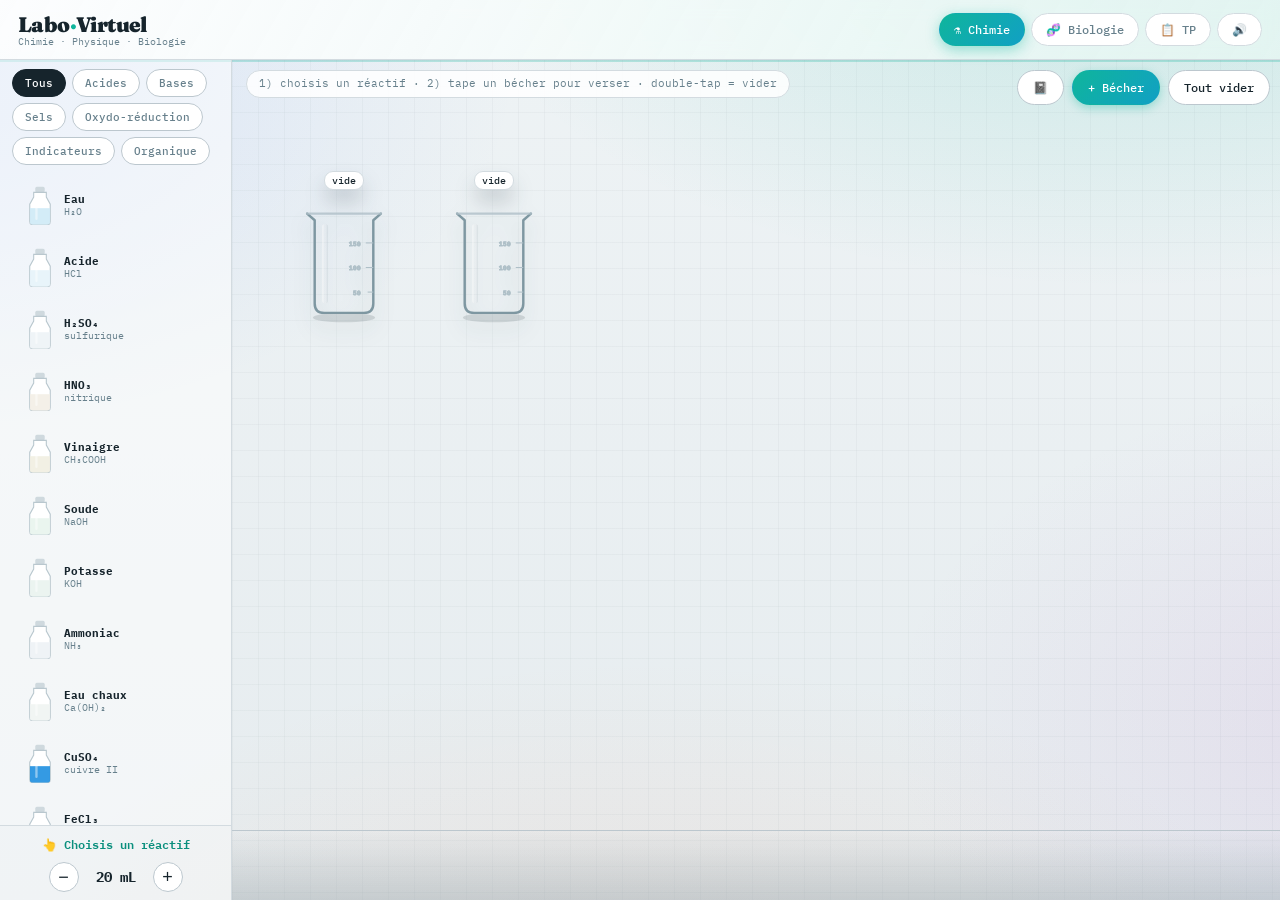
<file: kraklab.html>
<!DOCTYPE html>
<html lang="fr">
<head>
    <meta charset="UTF-8">
    <meta name="viewport" content="width=device-width, initial-scale=1.0, maximum-scale=1.0, user-scalable=no">
    <title>Labo Virtuel · Deviens chimiste</title>
    <link rel="preconnect" href="https://fonts.googleapis.com">
    <link rel="preconnect" href="https://fonts.gstatic.com" crossorigin>
    <link href="https://fonts.googleapis.com/css2?family=Fraunces:opsz,wght@9..144,600;9..144,900&family=IBM+Plex+Mono:wght@400;500;600&display=swap" rel="stylesheet">
    
    <link rel="stylesheet" href="kraklab.css">
</head>
<body>
    <header>
        <div><h1>Labo<span class="dot">·</span>Virtuel</h1><div class="sub">Chimie · Physique · Biologie</div></div>
        <div class="tabs">
            <button class="tab active" data-v="chimie">⚗️ Chimie</button>
            <button class="tab" data-v="bio">🧬 Biologie</button>
            <button class="tab" data-v="tp">📋 TP</button>
            <button class="tab" id="mute" onclick="toggleMute()" title="Son">🔊</button>
        </div>
    </header>
    <main>
        <section class="view active" id="chimie">
            <div class="chem-left">
                <div class="catbar" id="catbar"></div>
                <div class="shelf" id="shelf"></div>
                <div class="ctrl">
                    <span class="selbox" id="selName">👆 Choisis un réactif</span>
                    <div class="stepper"><button id="minus">−</button><b id="vol">20 mL</b><button id="plus">+</button></div>
                </div>
            </div>
            <div class="bench" id="bench">
                <div class="grid"></div><div class="floor"></div>
                <div class="hint">1) choisis un réactif · 2) tape un bécher pour verser · double-tap = vider</div>
                <div class="toolbar">
                    <button class="btn" id="jtoggle" title="Observations">📓</button>
                    <button class="btn dark" id="addBeaker">+ Bécher</button>
                    <button class="btn" id="reset">Tout vider</button>
                </div>
                <div class="journal" id="journalBox" style="display:none">
                    <h3>📓 Observations<button id="jclose" title="Fermer">✕</button></h3>
                    <div class="jlist" id="jlist"><div class="jempty">Aucune réaction…</div></div>
                </div>
            </div>
        </section>

        <section class="view" id="electro">
            <div class="desc"><b>Monte ton circuit !</b> Relie la pile aux électrodes en passant par l'interrupteur (et l'ampoule si tu veux). Tire un fil d'une borne à une autre. Touche un fil pour l'enlever.</div>
            <div class="row">
                <div class="seg" id="elyte"><button class="on" data-e="salt">Eau salée</button><button data-e="pure">Eau pure</button></div>
                <button class="btn" id="clearW">✂️ Couper les fils</button>
            </div>
            <div id="board"></div>
            <div class="readout" id="eread">Circuit ouvert — relie les composants.</div>
            <div class="row">
                <button class="btn" id="testH">🔥 Tester H₂</button>
                <button class="btn" id="testO">🔥 Tester O₂</button>
            </div>
        </section>

        <section class="view" id="synth">
            <div class="desc"><b>Tests des gaz & synthèse de l'eau</b> — choisis le gaz, puis fais glisser la bûchette enflammée jusqu'à l'ouverture du tube.</div>
            <div class="card">
                <div class="seg" id="gasSel"><button class="on" data-g="h2">H₂ pur</button><button data-g="o2">O₂ pur</button><button data-g="mix">Mélange 2 H₂ + O₂</button></div>
                <div id="tubeStage">
                    <div class="flash" id="flash"></div>
                    <div id="gtube"><div id="gtubeLabel">H₂</div><div id="gtubeFill"></div><div id="waterDrops"></div></div>
                    <div id="match" title="bûchette enflammée"><div class="mstick"></div><div class="mflame" id="mflame">🔥</div></div>
                </div>
                <div class="readout" id="sread">Approche la bûchette de l'ouverture du tube…</div>
            </div>
        </section>

        <section class="view" id="combustion">
            <div class="desc"><b>Combustion du carbone</b> — le carbone brûle dans le dioxygène. Le gaz produit (CO₂) est conduit dans l'eau de chaux : observe.</div>
            <div class="card">
                <svg id="combScene" viewBox="0 0 320 250" width="300">
                    <rect x="24" y="70" width="120" height="160" rx="8" fill="rgba(127,200,240,.14)" stroke="#8ea7b1" stroke-width="2.5"/>
                    <text x="84" y="62" font-size="12" text-anchor="middle" fill="#3a6a85" font-family="'IBM Plex Mono',monospace">flacon O₂</text>
                    <rect x="60" y="208" width="48" height="16" rx="4" fill="#9aa6ab"/>
                    <g id="cFlame" opacity="0">
                        <path d="M84 150 q-16 26 0 44 q16 -18 0 -44 z" fill="#ff9a3c"/>
                        <path d="M84 158 q-9 18 0 32 q9 -12 0 -32 z" fill="#ffd23f"/>
                    </g>
                    <ellipse id="carbon" cx="84" cy="202" rx="22" ry="11" fill="#2a2a2a"/>
                    <path d="M144 96 q40 -36 70 0 l0 30" fill="none" stroke="#8ea7b1" stroke-width="3" stroke-linecap="round"/>
                    <rect x="232" y="120" width="46" height="120" rx="6" fill="rgba(255,255,255,.45)" stroke="#8ea7b1" stroke-width="2.5"/>
                    <clipPath id="limeC"><rect x="234" y="122" width="42" height="116" rx="5"/></clipPath>
                    <g clip-path="url(#limeC)">
                        <rect x="234" y="150" width="42" height="88" fill="#dbeef6"/>
                        <rect id="milk" x="234" y="150" width="42" height="88" fill="#f3f4f4" opacity="0"/>
                        <g id="cBub"></g>
                    </g>
                    <text x="255" y="252" font-size="10" text-anchor="middle" fill="#67808c" font-family="'IBM Plex Mono',monospace">eau de chaux</text>
                </svg>
                <div class="row">
                    <button class="btn dark" id="burnC">🔥 Enflammer le carbone</button>
                    <button class="btn" id="resetC">↺ Recommencer</button>
                </div>
                <div class="readout" id="cread">Le carbone (noir) attend dans le dioxygène.</div>
            </div>
        </section>

        <section class="view" id="bio">
            <div class="bioTabs">
                <button class="bioTab active" data-b="micro">🔬 Microscope</button>
                <button class="bioTab" data-b="anatomie">🫀 Anatomie</button>
                <button class="bioTab" data-b="plantes">🌿 Plantes</button>
                <button class="bioTab" data-b="dissection">🔪 Dissection</button>
                <button class="bioTab" data-b="experiments">⚡ Expériences</button>
                <button class="bioTab" data-b="photo">🌻 Photosynthèse</button>
                <button class="bioTab" data-b="osmose">💧 Osmose</button>
            </div>
            
            <div class="bioView active" id="micro">
                <div class="seg" id="sample"><button class="on" data-s="vegetal">🌿 Cellule végétale</button><button data-s="animal">🔵 Cellule animale</button><button data-s="sang">🩸 Sang</button></div>
                <div class="desc" id="microDesc">Touche un élément pour l'identifier. Règle le grossissement.</div>
                <div class="scope"><div class="scopeC" id="scopeC"></div><div class="tag" id="tag"></div></div>
                <div class="row"><span>Grossissement</span><input type="range" id="zoom" min="1" max="4" step="0.1" value="1.4"><b id="zlabel">×40</b></div>
            </div>

            <div class="bioView" id="photo">
                <div class="desc"><b>Photosynthèse</b> — <b>6 CO₂ + 6 H₂O + lumière → C₆H₁₂O₆ + 6 O₂</b>. Plus de lumière = plus de bulles d'O₂.</div>
                <div class="plant" id="plant">
                    <div class="sun" id="sun"></div><div class="stem"></div>
                    <div class="leaf" style="bottom:116px;left:calc(50% - 44px)"></div>
                    <div class="leaf" style="bottom:84px;left:calc(50% + 8px);transform:scaleX(-1)"></div>
                    <div class="leaf" style="bottom:146px;left:calc(50% + 2px)"></div><div class="soil"></div>
                </div>
                <div class="row"><span>☀️</span><input type="range" id="light" min="0" max="100" value="50"></div>
                <div class="readout" id="oread">Production O₂ : moyenne</div>
            </div>

            <div class="bioView" id="osmose">
                <div class="desc"><b>Expérience de Dutrochet (osmose)</b> — une membrane laisse passer l'eau mais pas le sucre. L'eau migre vers la solution la plus concentrée : le liquide <b>monte</b> dans le tube (endosmose).</div>
                <div class="osmo">
                    <svg viewBox="0 0 260 280" width="240">
                        <rect x="20" y="120" width="220" height="150" rx="8" fill="rgba(127,200,240,.18)" stroke="#8ea7b1" stroke-width="2.5"/>
                        <rect x="20" y="150" width="220" height="120" rx="6" fill="rgba(120,190,230,.35)"/>
                        <text x="200" y="262" font-size="10" fill="#67808c">eau pure</text>
                        <rect x="115" y="10" width="30" height="230" rx="4" fill="rgba(255,255,255,.5)" stroke="#8ea7b1" stroke-width="2"/>
                        <clipPath id="tubeC"><rect x="117" y="12" width="26" height="226" rx="3"/></clipPath>
                        <rect id="osLiq" x="117" y="150" width="26" height="88" fill="#d96fb0" clip-path="url(#tubeC)"/>
                        <ellipse cx="130" cy="240" rx="32" ry="14" fill="rgba(200,160,190,.5)" stroke="#b07ca0" stroke-width="2" stroke-dasharray="3 3"/>
                        <text x="130" y="244" font-size="8" fill="#7a4a6a" text-anchor="middle">membrane</text>
                        <g id="osArrows"></g>
                    </svg>
                </div>
                <div class="row"><span>🍯 Sucre dans le tube</span><input type="range" id="sugar" min="0" max="100" value="60"></div>
                <div class="readout" id="osread">Endosmose : l'eau entre, le niveau monte.</div>
            </div>

            <div class="bioView" id="anatomie">
                <div class="desc"><b>🫀 ANATOMIE EXPLORER</b> — Clique sur un animal pour explorer son système!</div>
                <div style="display:flex;flex-wrap:wrap;gap:8px;justify-content:center;padding:15px;margin:10px 0">
                    <button onclick="showAnimal('humain')" style="padding:10px 14px;border-radius:16px;background:var(--acc);color:#fff;border:none;cursor:pointer;font-weight:600">👨 Humain</button>
                    <button onclick="showAnimal('criquet')" style="padding:10px 14px;border-radius:16px;background:#fff;color:var(--muted);border:1px solid var(--line);cursor:pointer;font-weight:600">🦗 Criquet</button>
                    <button onclick="showAnimal('abeille')" style="padding:10px 14px;border-radius:16px;background:#fff;color:var(--muted);border:1px solid var(--line);cursor:pointer;font-weight:600">🐝 Abeille</button>
                    <button onclick="showAnimal('grenouille')" style="padding:10px 14px;border-radius:16px;background:#fff;color:var(--muted);border:1px solid var(--line);cursor:pointer;font-weight:600">🐸 Grenouille</button>
                    <button onclick="showAnimal('poisson')" style="padding:10px 14px;border-radius:16px;background:#fff;color:var(--muted);border:1px solid var(--line);cursor:pointer;font-weight:600">🐟 Poisson</button>
                    <button onclick="showAnimal('papillon')" style="padding:10px 14px;border-radius:16px;background:#fff;color:var(--muted);border:1px solid var(--line);cursor:pointer;font-weight:600">🦋 Papillon</button>
                    <button onclick="showAnimal('souris')" style="padding:10px 14px;border-radius:16px;background:#fff;color:var(--muted);border:1px solid var(--line);cursor:pointer;font-weight:600">🐭 Souris</button>
                    <button onclick="showAnimal('singe')" style="padding:10px 14px;border-radius:16px;background:#fff;color:var(--muted);border:1px solid var(--line);cursor:pointer;font-weight:600">🐵 Singe</button>
                </div>
                <div style="background:rgba(15,181,156,.1);padding:15px;border-radius:8px;font-size:12px;line-height:1.7;text-align:left" id="animalInfo">
                    <b>👨 HUMAIN</b><br><b>Systèmes:</b><br>• 🧠 <b>Nerveux:</b> Cerveau, Moelle épinière, Nerfs.<br>• ❤️ <b>Circulatoire:</b> Cœur, Artères, Veines.<br>• 🫖 <b>Digestif:</b> Estomac, Intestins, Foie.<br>• 💨 <b>Respiratoire:</b> Poumons, Trachée.
                </div>
            </div>

            <div class="bioView" id="plantes">
                <div class="desc"><b>🌿 STRUCTURE DES PLANTES</b> — 4 parties principales:</div>
                <div class="readout"><b>🍃 FEUILLE:</b> Photosynthèse, Stomates. <b>🌱 RACINE:</b> Absorption eau/minéraux. <b>🌸 FLEUR:</b> Reproduction. <b>🌾 GRAINE:</b> Germination.</div>
            </div>

            <div class="bioView" id="dissection">
                <div class="desc"><b>🔪 DISSECTION GRENOUILLE VIRTUELLE</b> — Clique sur les parties pour découper et explorer!</div>
                <div style="text-align:center;padding:20px;font-size:120px;cursor:pointer;user-select:none;margin:20px 0" id="frogDisplay" onclick="toggleFrogCut()">🐸</div>
                <div style="text-align:center;margin:15px 0">
                    <button onclick="dissectPart('head')" style="padding:8px 12px;margin:5px;border-radius:8px;background:rgba(239,77,82,.2);border:1px solid rgba(239,77,82,.5);cursor:pointer;font-size:12px">🧠 Tête/Cerveau</button>
                    <button onclick="dissectPart('heart')" style="padding:8px 12px;margin:5px;border-radius:8px;background:rgba(239,77,82,.2);border:1px solid rgba(239,77,82,.5);cursor:pointer;font-size:12px">❤️ Cœur (Rouge!)</button>
                    <button onclick="dissectPart('lungs')" style="padding:8px 12px;margin:5px;border-radius:8px;background:rgba(63,163,77,.2);border:1px solid rgba(63,163,77,.5);cursor:pointer;font-size:12px">💨 Poumons</button>
                    <button onclick="dissectPart('stomach')" style="padding:8px 12px;margin:5px;border-radius:8px;background:rgba(205,127,50,.2);border:1px solid rgba(205,127,50,.5);cursor:pointer;font-size:12px">🫖 Estomac</button>
                    <button onclick="dissectPart('liver')" style="padding:8px 12px;margin:5px;border-radius:8px;background:rgba(205,127,50,.2);border:1px solid rgba(205,127,50,.5);cursor:pointer;font-size:12px">🩸 Foie</button>
                </div>
                <div style="background:rgba(15,181,156,.1);padding:12px;border-radius:8px;margin-top:15px;font-size:12px;line-height:1.6;text-align:left" id="dissectionInfo">
                    <b>Instructions:</b> Clique sur la grenouille pour la découper! Puis clique sur chaque organe pour voir ses détails.
                </div>
            </div>

            <div class="bioView" id="experiments">
                <div class="desc"><b>⚡ EXPÉRIENCES INTERACTIVES</b> — Clique pour démarrer un test!</div>
                <div style="display:flex;flex-direction:column;gap:10px;padding:15px">
                    <button onclick="startExperiment('reflex')" style="padding:12px;border-radius:8px;background:rgba(239,77,82,.15);border:1px solid rgba(239,77,82,.5);cursor:pointer;font-weight:600;font-size:13px">🦵 TEST RÉFLEXE</button>
                    <button onclick="startExperiment('electro')" style="padding:12px;border-radius:8px;background:rgba(239,77,82,.15);border:1px solid rgba(239,77,82,.5);cursor:pointer;font-weight:600;font-size:13px">⚡ ÉLECTROCUTION (Simulation)</button>
                    <button onclick="startExperiment('photo')" style="padding:12px;border-radius:8px;background:rgba(63,163,77,.15);border:1px solid rgba(63,163,77,.5);cursor:pointer;font-weight:600;font-size:13px">🌻 PHOTOTROPISME</button>
                </div>
                <div style="background:rgba(15,181,156,.1);padding:15px;border-radius:8px;font-size:12px;line-height:1.7;text-align:center" id="expResult">
                    <b>Sélectionne une expérience pour commencer!</b>
                </div>
            </div>
        </section>

        <section class="view" id="tp">
            <div id="tpList" style="width:100%;max-width:560px;display:flex;flex-direction:column;gap:14px;"></div>
            <div id="tpDetail" style="display:none;width:100%;max-width:560px;"></div>
        </section>
    </main>

    <script src="kraklab.js"></script>
</body>
</html>
</file>
<file: kraklab.css>
:root {
  --bg: #eaeef1; --panel: #fff; --line: #d3dbe0; --line2: #bcc7ce; --ink: #16242c; --muted: #67808c;
  --acc: #0fb59c; --acc2: #0a8f7d; --hot: #ef4d52; --leaf: #3fa34d; --cu: #cd7f32;
}
* { box-sizing: border-box; -webkit-tap-highlight-color: transparent; }
html, body { margin: 0; height: 100%; overflow: hidden; }
body {
  font-family: 'IBM Plex Mono', monospace; color: var(--ink); user-select: none; touch-action: manipulation;
  display: flex; flex-direction: column; height: 100dvh;
  background:
    radial-gradient(680px 360px at 88% -8%, rgba(15,181,156,.18), transparent),
    radial-gradient(620px 360px at -8% 8%, rgba(94,140,255,.16), transparent),
    radial-gradient(700px 420px at 50% 120%, rgba(255,138,80,.12), transparent),
    radial-gradient(520px 340px at 110% 80%, rgba(186,104,200,.12), transparent),
    linear-gradient(180deg, #eef3f5, #e6ecef);
}
header {
  padding: 11px 18px; display: flex; align-items: center; gap: 14px; flex-wrap: wrap;
  background: linear-gradient(120deg, rgba(255,255,255,.9), rgba(231,247,243,.75)); backdrop-filter: blur(8px);
  border-bottom: 1px solid var(--line); box-shadow: 0 2px 0 rgba(15,181,156,.25);
}
h1 { font-family: 'Fraunces', serif; font-weight: 900; font-size: 21px; margin: 0; letter-spacing: -.6px; }
h1 .dot { color: var(--acc); }
.sub { font-size: 10px; color: var(--muted); margin-top: -2px; }
.tabs { display: flex; gap: 6px; margin-left: auto; flex-wrap: wrap; }
.tab {
  font: inherit; font-size: 12px; background: #fff; color: var(--muted); border: 1px solid var(--line);
  padding: 8px 14px; border-radius: 30px; cursor: pointer; transition: .18s; font-weight: 500;
}
.tab:hover { transform: translateY(-1px); }
.tab.active { background: linear-gradient(135deg, #0fb59c, #11a0c4); color: #fff; border-color: transparent; box-shadow: 0 4px 14px rgba(15,181,156,.4); }
main { flex: 1; position: relative; overflow: hidden; }
.view { position: absolute; inset: 0; display: none; }
.view.active { display: flex; animation: fadein .35s ease; }
@keyframes fadein { from { opacity: 0; transform: translateY(8px) } to { opacity: 1; transform: none } }
.desc { font-size: 12.5px; color: var(--muted); max-width: 500px; text-align: center; line-height: 1.6; }
.desc b { color: var(--ink); }
.readout { font-size: 13px; color: var(--acc2); text-align: center; min-height: 20px; font-weight: 600; }
.btn {
  font: inherit; font-size: 12px; background: #fff; color: var(--ink); border: 1px solid var(--line2);
  padding: 9px 15px; border-radius: 24px; cursor: pointer; font-weight: 500;
}
.btn:active { transform: scale(.95); }
.btn.dark { background: linear-gradient(135deg, #0fb59c, #11a0c4); color: #fff; border-color: transparent; box-shadow: 0 3px 10px rgba(15,181,156,.35); }
.row { display: flex; gap: 8px; flex-wrap: wrap; justify-content: center; align-items: center; }

/* ===== CHIMIE ===== */
#chimie { flex-direction: column; }
.shelf { display: flex; gap: 5px; padding: 10px 12px; overflow-x: auto; border-bottom: 1px solid var(--line); background: rgba(255,255,255,.55); }
.reagent { flex: 0 0 auto; width: 54px; text-align: center; cursor: grab; }
.reagent:active { transform: translateY(2px); }
.catbar { display: flex; gap: 6px; padding: 9px 12px 4px; overflow-x: auto; background: rgba(255,255,255,.5); touch-action: pan-x; }
.catchip {
  flex: 0 0 auto; font: inherit; font-size: 11px; border: 1px solid var(--line2); background: #fff; color: var(--muted);
  padding: 6px 12px; border-radius: 18px; cursor: pointer; font-weight: 500; white-space: nowrap;
}
.catchip.on { background: var(--ink); color: #fff; border-color: var(--ink); }
.shelf { display: flex; gap: 10px; padding: 8px 14px 12px; overflow-x: auto; border-bottom: 1px solid var(--line); background: rgba(255,255,255,.5); touch-action: pan-x; }
.reagent { flex: 0 0 auto; width: 62px; text-align: center; cursor: pointer; padding: 6px 2px; border-radius: 12px; border: 2px solid transparent; transition: .12s; }
.reagent.sel { border-color: var(--acc); background: rgba(15,181,156,.10); }
.reagent:active { transform: translateY(2px); }
.reagent small { font-size: 9px; color: var(--muted); line-height: 1.15; display: block; margin-top: 3px; }
.reagent b { color: var(--ink); font-size: 9.5px; }
.selbox { font-size: 12px; font-weight: 600; color: var(--acc2); }
.ctrl {
  display: flex; align-items: center; gap: 10px; justify-content: center; padding: 8px; border-bottom: 1px solid var(--line);
  background: rgba(255,255,255,.4); font-size: 12px;
}
.stepper { display: flex; align-items: center; gap: 8px; }
.stepper button {
  width: 30px; height: 30px; border-radius: 50%; border: 1px solid var(--line2); background: #fff;
  font-size: 18px; cursor: pointer; line-height: 1; color: var(--ink);
}
.stepper b { min-width: 58px; text-align: center; font-size: 14px; }
.bench { flex: 1; position: relative; overflow: hidden; }
.grid {
  position: absolute; inset: 0; background-image: linear-gradient(rgba(120,140,150,.06) 1px, transparent 1px),
  linear-gradient(90deg, rgba(120,140,150,.06) 1px, transparent 1px); background-size: 26px 26px; pointer-events: none;
}
.floor {
  position: absolute; left: 0; right: 0; bottom: 0; height: 70px;
  background: linear-gradient(180deg, transparent, rgba(150,165,172,.4)); border-top: 1px solid var(--line2);
}
.beaker {
  position: absolute; width: 104px; height: 138px; cursor: grab; touch-action: none; z-index: 2;
  filter: drop-shadow(0 12px 10px rgba(20,40,50,.18));
}
.beaker.drag { z-index: 30; cursor: grabbing; }
.beaker svg { width: 100%; height: 100%; display: block; overflow: visible; }
.vlabel {
  position: absolute; top: -19px; left: 50%; transform: translateX(-50%); font-size: 9.5px; color: var(--ink);
  white-space: nowrap; background: #fff; padding: 2px 7px; border-radius: 9px; border: 1px solid var(--line); font-weight: 500;
}
.glow { animation: gl .7s; }
@keyframes gl { 40% { filter: drop-shadow(0 0 14px rgba(15,181,156,.6)) } }
.fizz { animation: sh .22s 4; }
@keyframes sh { 25% { transform: translateX(2px) } 75% { transform: translateX(-2px) } }
.toolbar { position: absolute; top: 10px; right: 10px; display: flex; gap: 8px; z-index: 20; }
.hint {
  position: absolute; top: 10px; left: 14px; font-size: 10.5px; color: var(--muted);
  background: rgba(255,255,255,.85); padding: 6px 12px; border-radius: 20px; border: 1px solid var(--line); z-index: 5; max-width: 54%; line-height: 1.3;
}
.journal {
  position: absolute; left: 8px; right: 8px; bottom: 8px; z-index: 25; background: rgba(255,255,255,.94);
  border: 1px solid var(--line); border-radius: 14px; box-shadow: 0 10px 30px rgba(20,40,50,.14); overflow: hidden; backdrop-filter: blur(6px);
}
.journal h3 { margin: 0; padding: 8px 14px; font-family: 'Fraunces', serif; font-size: 12.5px; border-bottom: 1px solid var(--line); }
.jlist { padding: 5px 12px 8px; overflow-y: auto; max-height: 104px; font-size: 11px; }
.jitem { padding: 6px 0; border-bottom: 1px dashed var(--line); }
.jitem:last-child { border: none; }
.jeq { font-weight: 600; color: var(--acc2); }
.jobs { color: var(--muted); margin-top: 2px; line-height: 1.35; }
.jempty { color: var(--muted); padding: 5px 0; }
@media(max-width:560px) { .journal { width: 160px } }

/* ===== MOBILE RESPONSIF (max-width:480px) - STACK VERTICAL ===== */
@media(max-width:480px) {
  header { padding: 8px 10px; gap: 8px; flex-wrap: nowrap; overflow-x: auto; }
  h1 { font-size: 16px; }
  .tabs { gap: 3px; margin-left: auto; flex-shrink: 0; }
  .tab { padding: 5px 8px; font-size: 10px; }
  
  /* ===== LAYOUT CHIMIE VERTICAL ===== */
  #chimie { flex-direction: column !important; gap: 10px; padding: 10px; overflow-x: hidden; overflow-y: auto; }
  .chem-left { width: 100% !important; flex: 0 0 auto !important; border-right: none !important; border-bottom: 1px solid var(--line); padding-bottom: 10px; }
  .chem-left .catbar { flex-wrap: wrap; overflow: visible !important; gap: 5px; padding: 8px 0; }
  .chem-left .shelf { flex-direction: column !important; overflow: visible !important; gap: 6px; border: none; background: none; padding: 0; flex: none !important; max-height: 200px; overflow-y: auto; }
  .chem-left .shelf .reagent { width: auto; display: flex; align-items: center; gap: 8px; text-align: left; padding: 6px; border-radius: 8px; background: rgba(15,181,156,.08); border: 1px solid var(--line); }
  .chem-left .shelf .reagent svg { flex: 0 0 26px; width: 26px; height: 35px; }
  .chem-left .shelf .reagent small { margin-top: 0; font-size: 9px; }
  .chem-left .shelf .reagent b { font-size: 10px; }
  .chem-left .ctrl { flex-direction: row; gap: 8px; border: none; background: none; padding: 8px 0; flex-wrap: wrap; }
  .chem-left .ctrl button { flex: 1; min-width: 80px; }
  .bench { flex: 1; width: 100%; min-height: 300px; position: relative; }
  
  /* ===== HINT - PAS DE CHEVAUCHEMENT ===== */
  .hint { position: static !important; max-width: 100%; margin-bottom: 8px; padding: 6px 8px; font-size: 9px; background: rgba(15,181,156,.1); border-radius: 8px; }
  .toolbar { position: static; margin-top: 8px; gap: 6px; justify-content: center; }
  
  /* ===== ÉLÉCTRO / SYNTH / BIO VERTICAL ===== */
  #electro,#synth,#bio { padding: 10px; gap: 10px; }
  .card { width: 100%; max-width: 100%; padding: 12px; }
  #board { width: 100%; height: 300px; }
  
  /* ===== CONTROLS ===== */
  .row { gap: 6px; flex-wrap: wrap; }
  .btn { padding: 7px 10px; font-size: 10px; flex: 1; min-width: 70px; }
  .ctrl { padding: 8px; gap: 8px; flex-direction: row; flex-wrap: wrap; justify-content: center; }
  .stepper button { width: 28px; height: 28px; font-size: 16px; }
  .stepper b { min-width: 50px; font-size: 12px; }
  
  /* ===== JOURNAL ===== */
  .journal { position: static; width: 100%; height: auto; max-height: 140px; border-radius: 12px; margin-top: 8px; }
  .jlist { max-height: 100px; font-size: 10px; }
  
  /* ===== SCROLLBAR ===== */
  main { overflow-y: auto; overflow-x: hidden; }
}

/* ===== Désencombrement Chimie (journal repliable) + 2 colonnes ===== */
.chem-left { display: flex; flex-direction: column; min-height: 0; }
#journalBox h3 { display: flex; align-items: center; justify-content: space-between; }
#jclose { background: none; border: none; font-size: 14px; line-height: 1; cursor: pointer; color: var(--muted); padding: 0 2px; }
#jtoggle { position: relative; }
#jtoggle.has-new::after {
  content: ''; position: absolute; top: -3px; right: -3px; width: 9px; height: 9px;
  border-radius: 50%; background: #e8533f; border: 1.5px solid #fff;
}
@media(max-width:560px) { #journalBox { width: 210px; } }
/* Écran large (Chromebook paysage, tablette) : étagère à gauche, paillasse à droite */
@media(min-width:760px) and (min-height:360px) {
  #chimie { flex-direction: row; }
  .chem-left { flex: 0 0 232px; width: 232px; border-right: 1px solid var(--line); overflow: hidden; }
  .chem-left .catbar { flex-wrap: wrap; overflow: visible; }
  .chem-left .shelf { flex: 1; flex-direction: column; overflow-x: hidden; overflow-y: auto; gap: 6px; border-bottom: none; }
  .chem-left .shelf .reagent { width: auto; display: flex; align-items: center; gap: 9px; text-align: left; padding: 6px 9px; }
  .chem-left .shelf .reagent svg { flex: 0 0 30px; width: 30px; height: 40px; }
  .chem-left .shelf .reagent small { margin-top: 0; font-size: 10px; }
  .chem-left .shelf .reagent b { font-size: 11px; }
  .chem-left .ctrl { flex-direction: column; gap: 8px; border-bottom: none; border-top: 1px solid var(--line); }
  .bench { flex: 1; }
}

/* ===== ÉLECTRO / SYNTH / BIO ===== */
#electro,#synth,#bio { flex-direction: column; align-items: center; gap: 12px; padding: 14px; overflow-y: auto; }
.card {
  background: var(--panel); border: 1px solid var(--line); border-radius: 18px; padding: 14px;
  box-shadow: 0 8px 26px rgba(20,40,50,.08); display: flex; flex-direction: column; align-items: center; gap: 12px; width: min(420px,95vw);
}
#board { position: relative; width: min(360px,94vw); height: 480px; touch-action: none; }
#wires { position: absolute; inset: 0; width: 100%; height: 100%; pointer-events: none; }
.wire { stroke: #5b6b73; stroke-width: 5; stroke-linecap: round; pointer-events: stroke; cursor: pointer; }
.wire.live { stroke: url(#cur); stroke-dasharray: 8 6; animation: flow .5s linear infinite; }
@keyframes flow { to { stroke-dashoffset: -14 } }
.comp { position: absolute; }
.term {
  position: absolute; width: 18px; height: 18px; border-radius: 50%; background: #cf3b3b; border: 2px solid #fff;
  box-shadow: 0 1px 3px rgba(0,0,0,.4); cursor: crosshair; z-index: 6;
}
.term.pos { background: #cf3b3b; } .term.neg { background: #2b2b2b; } .term.gen { background: #3a7; }
.switch-comp { cursor: pointer; }
.pulse { filter: drop-shadow(0 0 8px rgba(255,210,60,.9)); }
input[type=range] { width: 210px; accent-color: var(--leaf); }

/* TP */
#tp { flex-direction: column; align-items: center; gap: 14px; padding: 16px; overflow-y: auto; }
.tpcat { font-family: 'Fraunces', serif; font-weight: 700; font-size: 15px; margin: 6px 0 2px; }
.tpcard {
  background: #fff; border: 1px solid var(--line); border-radius: 14px; padding: 13px 15px; cursor: pointer;
  box-shadow: 0 4px 14px rgba(20,40,50,.06); transition: .15s; display: flex; align-items: center; gap: 12px;
}
.tpcard:hover { transform: translateY(-2px); box-shadow: 0 8px 22px rgba(20,40,50,.12); border-color: var(--acc); }
.tpcard:active { transform: scale(.98); }
.tpcard .ic { font-size: 22px; }
.tpcard .t { font-weight: 600; font-size: 13px; }
.tpcard .q { font-size: 11px; color: var(--muted); margin-top: 2px; line-height: 1.4; }
.tpgo {
  margin-left: auto; width: 30px; height: 30px; border-radius: 50%; background: var(--acc); color: #04221b;
  display: flex; align-items: center; justify-content: center; font-weight: 700; flex: 0 0 auto;
}
#toast {
  position: fixed; left: 50%; bottom: 18px; transform: translateX(-50%) translateY(20px); z-index: 9500;
  background: var(--ink); color: #fff; padding: 11px 18px; border-radius: 24px; font-size: 12px; max-width: 90vw; text-align: center;
  box-shadow: 0 10px 30px rgba(0,0,0,.3); opacity: 0; pointer-events: none; transition: .3s;
}
#toast.show { opacity: 1; transform: translateX(-50%) translateY(0); }
.tag2 { font-size: 9px; padding: 2px 7px; border-radius: 10px; margin-left: auto; white-space: nowrap; }
.tag2.live { background: #e4f7f2; color: var(--acc2); } .tag2.doc { background: #eef1f4; color: var(--muted); }
.tpd { background: #fff; border: 1px solid var(--line); border-radius: 16px; padding: 18px; box-shadow: 0 8px 26px rgba(20,40,50,.08); }
.tpd h2 { font-family: 'Fraunces', serif; font-size: 19px; margin: 0 0 4px; }
.tpd .obj { font-size: 12.5px; color: var(--muted); font-style: italic; margin-bottom: 12px; line-height: 1.5; }
.tpd h4 { font-size: 12px; text-transform: uppercase; letter-spacing: .5px; color: var(--acc2); margin: 14px 0 6px; }
.tpd ul { margin: 0; padding-left: 18px; font-size: 12.5px; line-height: 1.65; }
.tpd .eq {
  background: #f4f7f8; border: 1px solid var(--line); border-radius: 8px; padding: 9px 12px; font-weight: 600;
  color: var(--ink); margin: 6px 0; text-align: center; font-size: 13px;
}
.reveal { filter: blur(5px); transition: .3s; cursor: pointer; }
.reveal.show { filter: none; cursor: auto; }

/* TABLEAU PÉRIODIQUE */
#ptable { flex-direction: column; align-items: center; gap: 12px; padding: 14px; overflow: auto; }
.ptwrap { overflow-x: auto; width: 100%; -webkit-overflow-scrolling: touch; padding-bottom: 8px; }
.ptgrid { display: grid; grid-template-columns: repeat(18, minmax(30px,40px)); grid-auto-rows: 36px; gap: 3px; min-width: 600px; margin: 0 auto; }
.elem {
  border-radius: 6px; display: flex; align-items: center; justify-content: center; cursor: pointer; font-size: 12px; font-weight: 700;
  color: #0c1c22; line-height: 1; transition: .12s; position: relative; box-shadow: 0 1px 2px rgba(0,0,0,.12);
}
.elem small { font-size: 7px; font-weight: 600; opacity: .65; position: absolute; top: 2px; left: 4px; }
.elem:active { transform: scale(1.18); z-index: 5; }
.am { background: #ff8a65 } .ae { background: #ffb74d } .tm { background: #7ec8e3 } .ptm { background: #4db6ac }
.met { background: #9f86d8 } .nm { background: #7bd389 } .hal { background: #3fd0d8 } .ng { background: #cf8fd6 }
.ln { background: #f48fb1 } .an { background: #ef8a8a } .unk { background: #b0bec5 }
.legend { display: flex; flex-wrap: wrap; gap: 7px; justify-content: center; font-size: 10px; max-width: 560px; }
.legend span { display: flex; align-items: center; gap: 4px; color: var(--muted); }
.legend i { width: 12px; height: 12px; border-radius: 3px; display: inline-block; }
.einfo {
  background: #fff; border: 1px solid var(--line); border-radius: 14px; padding: 13px 16px; min-height: 64px; width: min(440px,94vw);
  box-shadow: 0 8px 26px rgba(20,40,50,.08); display: flex; align-items: center; gap: 16px;
}
.einfo .big { font-size: 40px; font-weight: 900; font-family: 'Fraunces', serif; line-height: 1; }
.einfo .meta { text-align: left; font-size: 12px; }
.einfo .meta b { font-size: 15px; }
.einfo .fam { font-size: 11px; color: var(--muted); }
.einfo .note { font-size: 11px; color: var(--acc2); margin-top: 4px; line-height: 1.4; }
.knob { width: 54px; height: 28px; border-radius: 20px; background: var(--line2); position: relative; cursor: pointer; transition: .25s; }
.knob i { position: absolute; top: 3px; left: 3px; width: 22px; height: 22px; border-radius: 50%; background: #fff; transition: .25s; }
.knob.on { background: var(--acc); } .knob.on i { left: 29px; }
.seg { display: flex; border: 1px solid var(--line2); border-radius: 20px; overflow: hidden; }
.seg button { font: inherit; font-size: 11px; padding: 7px 12px; border: none; background: #fff; cursor: pointer; color: var(--muted); }
.seg button.on { background: linear-gradient(135deg, #0fb59c, #11a0c4); color: #fff; }
.mixchamber {
  width: 100%; height: 180px; border: 1px solid var(--line2); border-radius: 14px; position: relative; overflow: hidden;
  background: repeating-linear-gradient(45deg, #f7f9fa, #f7f9fa 12px, #f2f5f6 12px, #f2f5f6 24px);
}
#tubeStage { position: relative; width: 100%; height: 280px; touch-action: none; }
#gtube {
  position: absolute; left: 50%; bottom: 18px; transform: translateX(-50%); width: 74px; height: 210px;
  border: 2.5px solid #8ea7b1; border-top: none; border-radius: 0 0 36px 36px; overflow: hidden;
  background: linear-gradient(120deg, rgba(255,255,255,.5), rgba(255,255,255,.12)); box-shadow: 0 10px 24px rgba(20,40,50,.16);
}
#gtube:before { content: ""; position: absolute; top: 0; left: -6px; right: -6px; height: 5px; background: #aebfc7; border-radius: 4px; }
#gtubeFill { position: absolute; inset: 0; background: rgba(120,210,255,.30); transition: background .3s; }
#gtubeLabel { position: absolute; top: 8px; left: 0; right: 0; text-align: center; font-weight: 700; color: #3a6a85; z-index: 2; }
#waterDrops { position: absolute; inset: 0; }
.wdrop {
  position: absolute; width: 10px; height: 13px; border-radius: 50% 50% 50% 50%/60% 60% 40% 40%;
  background: radial-gradient(circle at 40% 30%, #bfe6ff, #3a9fe0); opacity: 0; transition: opacity .5s;
}
#match { position: absolute; left: 18px; top: 18px; width: 90px; height: 54px; cursor: grab; touch-action: none; z-index: 10; }
#match.drag { cursor: grabbing; }
.mstick {
  position: absolute; bottom: 8px; left: 0; width: 64px; height: 6px; border-radius: 3px;
  background: linear-gradient(90deg, #caa472, #9c7b4a); transform: rotate(-18deg); transform-origin: left;
}
.mflame {
  position: absolute; right: 18px; top: 0; font-size: 22px; filter: drop-shadow(0 0 6px #ffae2e);
  animation: flick .3s infinite alternate;
}
@keyframes flick { to { transform: scale(1.15) rotate(-4deg) } }
.mol { position: absolute; top: 42%; font-size: 22px; font-weight: 700; transition: .6s; }
.flash { position: absolute; inset: 0; background: #fff; opacity: 0; pointer-events: none; }
.pop { animation: fl .55s; }
@keyframes fl { 25% { opacity: .95 } 100% { opacity: 0 } }
.spark-btn {
  font: inherit; font-size: 14px; background: var(--hot); color: #fff; border: none; padding: 13px 26px; border-radius: 30px;
  cursor: pointer; font-weight: 700; box-shadow: 0 6px 16px rgba(239,77,82,.35);
}

/* bio */
.bioTabs { display: flex; gap: 6px; }
.bioTab { font: inherit; font-size: 11px; background: #fff; color: var(--muted); border: 1px solid var(--line); padding: 7px 13px; border-radius: 20px; cursor: pointer; }
.bioTab.active { background: var(--leaf); color: #fff; border-color: var(--leaf); }
.bioView { display: none; flex-direction: column; align-items: center; gap: 12px; width: 100%; }
.bioView.active { display: flex; }
.scope {
  width: min(320px,82vw); height: min(320px,82vw); border-radius: 50%; position: relative; overflow: hidden;
  background: radial-gradient(circle at 45% 40%, #fbfdfc, #dfeae6 70%, #c4d3cd); border: 12px solid #20323a;
  box-shadow: 0 0 0 4px #2f4a54, 0 14px 30px rgba(0,0,0,.25);
}
.cell {
  position: absolute; left: 50%; top: 50%; width: 210px; height: 160px; transform: translate(-50%,-50%); border-radius: 50%;
  background: radial-gradient(circle at 38% 38%, rgba(150,220,180,.55), rgba(90,180,130,.4)); border: 3px solid rgba(80,170,120,.7); transition: .3s;
}
.scopeC { position: absolute; inset: 0; transition: transform .25s; }
.acell { border: 3px solid rgba(150,140,200,.75)!important; background: radial-gradient(circle at 40% 40%, rgba(200,190,235,.5), rgba(150,140,200,.35))!important; border-radius: 48% 52% 50% 50%!important; }
.rbc {
  position: absolute; width: 26px; height: 26px; border-radius: 50%; cursor: pointer;
  background: radial-gradient(circle at 50% 50%, #b23a3a 0%, #c0392b 38%, #e25c4d 60%, #c0392b 100%); box-shadow: inset 0 0 6px rgba(80,0,0,.4);
}
.wbc {
  position: absolute; width: 34px; height: 34px; border-radius: 50%; cursor: pointer;
  background: radial-gradient(circle at 45% 45%, #eef0f5, #cfd6e6); box-shadow: inset 0 0 0 6px rgba(150,120,200,.0);
}
.wbc:after { content: ""; position: absolute; inset: 7px; border-radius: 50%; background: radial-gradient(circle, #7b5cc0, #4a2f8a); }
.plt { position: absolute; width: 9px; height: 9px; border-radius: 50%; cursor: pointer; background: #e0a23a; }
.organ { position: absolute; border-radius: 50%; cursor: pointer; box-shadow: 0 2px 5px rgba(0,0,0,.2); }
.organ:active { transform: scale(1.18); }
.nucleus { width: 56px; height: 56px; left: 54%; top: 34%; background: radial-gradient(circle at 40% 40%, #a78bfa, #5b3fb8); }
.mito { width: 32px; height: 18px; left: 18%; top: 56%; border-radius: 45%; background: #f97362; }
.chloro { width: 28px; height: 17px; left: 30%; top: 24%; border-radius: 45%; background: #41a84e; }
.vacuole { width: 48px; height: 48px; left: 16%; top: 24%; background: radial-gradient(circle, rgba(120,200,240,.6), rgba(80,160,210,.4)); }
.tag {
  position: absolute; font-size: 10px; color: #fff; background: rgba(22,36,44,.92); padding: 3px 8px; border-radius: 9px;
  pointer-events: none; opacity: 0; transition: .18s; white-space: nowrap; z-index: 5;
}
.plant {
  width: min(380px,92vw); height: 220px; position: relative; border: 1px solid var(--line2); border-radius: 12px; overflow: hidden;
  background: linear-gradient(180deg, #dff0f7, #bfe0ee 60%, #9fd0e6);
}
.soil { position: absolute; bottom: 0; left: 0; right: 0; height: 24px; background: linear-gradient(180deg, #9b6b43, #6e4a2c); }
.stem { position: absolute; bottom: 22px; left: 50%; transform: translateX(-50%); width: 8px; height: 124px; background: var(--leaf); border-radius: 4px; }
.leaf { position: absolute; width: 44px; height: 23px; background: var(--leaf); border-radius: 0 60% 0 60%; }
.obub { position: absolute; width: 7px; height: 7px; background: radial-gradient(circle, #fff, #bfeede); border-radius: 50%; }
.sun {
  position: absolute; top: 12px; right: 16px; width: 42px; height: 42px; border-radius: 50%;
  background: radial-gradient(circle, #ffe27a, #ffae2e); box-shadow: 0 0 var(--glow,12px) #ffc94a; transition: .3s;
}
.osmo { display: flex; justify-content: center; padding: 6px; }
#sample button { font-size: 11px; }
</file>
